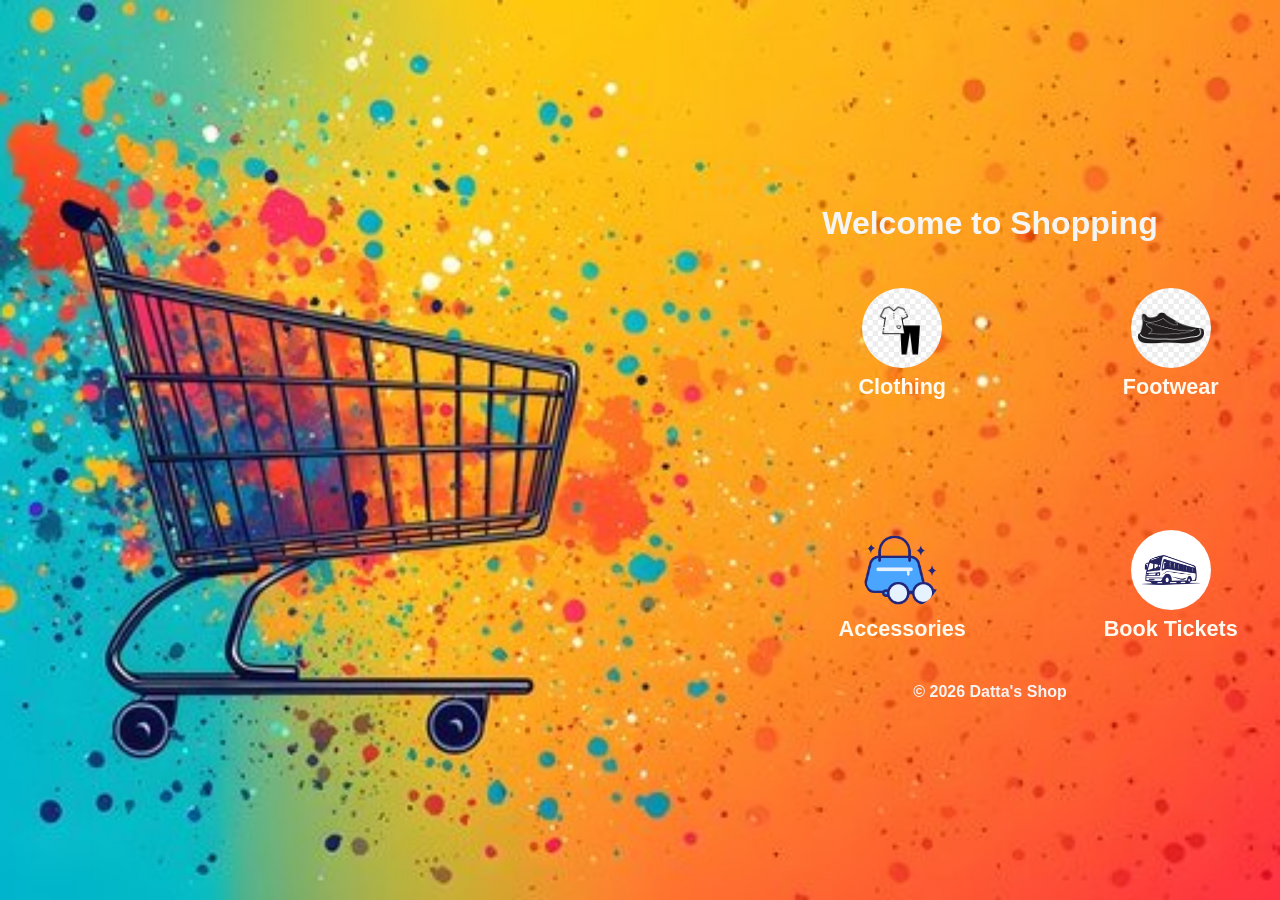
<file: index.html>
<!DOCTYPE html>
<html>

<head>
    <meta charset="UTF-8" />
    <title>Datta's Shop</title>
    <link href="style.css" rel="stylesheet">
</head>

<body>
    <div class="background">

        <div class="right">
            <header>
                <h1>Welcome to Shopping </h1>
            </header>

            <main>
                <div id="imgBox">
                    <a href="./clothingCatalog.html"
                    target="_blank">
                    <img src="./images/icons/clothing.jpg" />
                    Clothing</a>
                </div>
                <div id="imgBox">
                    <a href="./footwear.html"
                    target="_blank">
                    <img src="./images/icons/footwear.jpg" />
                    Footwear</a>
                </div>
                <div id="imgBox">
                    <a href="./accessories.html"
                    target="_blank">
                    <img src="./images/icons/accessories.jpg" />
                    Accessories</a>
                </div>
                <div id="imgBox">
                    <a href="https://www.redbus.in/" target="_blank">
                    <img src="./images/icons/travelling.jpg" />
                    Book Tickets</a>
                </div>
            </main>

            <footer>
                <p>&copy; 2026 Datta's Shop</p>
            </footer>
        </div>

    </div>



</body>

</html>
</file>
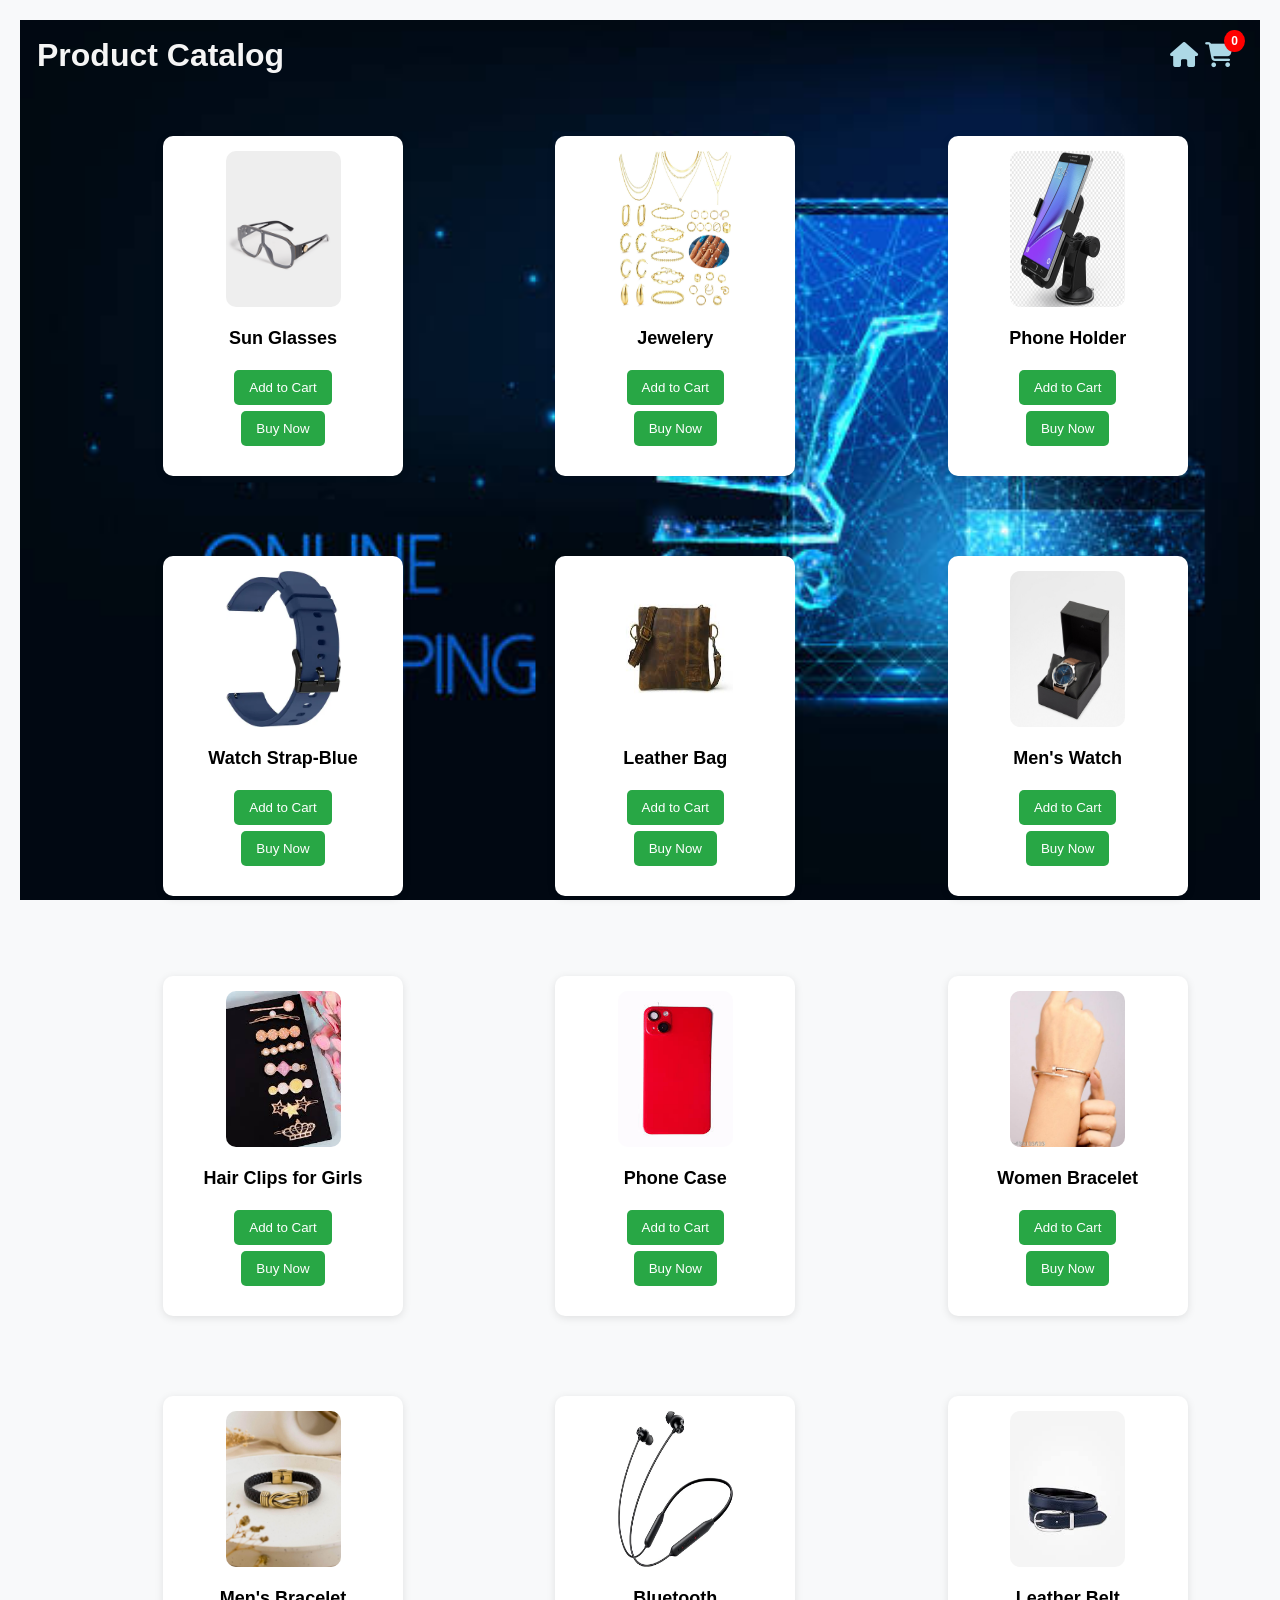
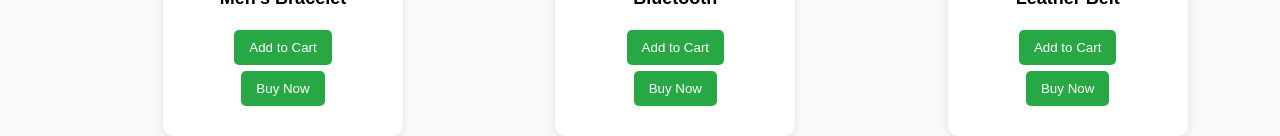
<file: accessories.html>
<!DOCTYPE html>
<html lang="en">
<head>
  <meta charset="UTF-8">
  <title>Product Catalog with Cart</title>
  <!-- <link href="style.css" rel="stylesheet"> -->
   <link rel="stylesheet" href="https://cdnjs.cloudflare.com/ajax/libs/font-awesome/6.5.0/css/all.min.css">
  <link href="products.css" rel="stylesheet">
</head>
<body>
<div class="background">
  <header>
    <h1>Product Catalog</h1>
    <!-- <div class="cart">🛒 Cart: <span id="cart-count">0</span></div> -->
     
     <div class="cart">
      <a href="./index.html"><i class="fas fa-home"></i></a>
    <a href="cart.html"><i class="fas fa-shopping-cart"></i></a>
    <div id="cart-count" class="cart-badge">0</div>
  </div>
  </header>

  <div class="catalog-container">
    <div class="product-card">
      <img src="./images/accessories/sunglass.jpg">
      <div class="product-name">Sun Glasses</div>
      <button class="add-to-cart">Add to Cart</button>
      <button class="buy-now">Buy Now</button>
    </div>

     <div class="product-card">
      <img src="./images/accessories/jewelery.jpg">
      <div class="product-name">Jewelery</div>
      <button class="add-to-cart">Add to Cart</button>
      <button class="buy-now">Buy Now</button>
    </div>

    <div class="product-card">
      <img src="./images/accessories/holder.jpg">
      <div class="product-name">Phone Holder</div>
      <button class="add-to-cart">Add to Cart</button>
      <button class="buy-now">Buy Now</button>
    </div>

    <div class="product-card">
      <img src="./images/accessories/strap.jpg">
      <div class="product-name">Watch Strap-Blue</div>
      <button class="add-to-cart">Add to Cart</button>
      <button class="buy-now">Buy Now</button>
    </div>

    <div class="product-card">
      <img src="./images/accessories/leatherbag.jpg">
      <div class="product-name">Leather Bag</div>
      <button class="add-to-cart">Add to Cart</button>
      <button class="buy-now">Buy Now</button>
    </div>

    <div class="product-card">
      <img src="./images/accessories/watch.jpg">
      <div class="product-name">Men's Watch</div>
      <button class="add-to-cart">Add to Cart</button>
      <button class="buy-now">Buy Now</button>
    </div>

    <div class="product-card">
      <img src="./images/accessories/hairclips.jpg">
      <div class="product-name">Hair Clips for Girls</div>
      <button class="add-to-cart">Add to Cart</button>
      <button class="buy-now">Buy Now</button>
    </div>

    <div class="product-card">
      <img src="./images/accessories/case.jpg">
      <div class="product-name">Phone Case</div>
      <button class="add-to-cart">Add to Cart</button>
      <button class="buy-now">Buy Now</button>
    </div>

    <div class="product-card">
      <img src="./images/accessories/braceletgirl.jpg">
      <div class="product-name">Women Bracelet</div>
      <button class="add-to-cart">Add to Cart</button>
      <button class="buy-now">Buy Now</button>
    </div>

    <div class="product-card">
      <img src="./images/accessories/bracelet.jpg">
      <div class="product-name">Men's Bracelet</div>
      <button class="add-to-cart">Add to Cart</button>
      <button class="buy-now">Buy Now</button>
    </div>

    <div class="product-card">
      <img src="./images/accessories/bluetooth.jpg">
      <div class="product-name">Bluetooth</div>
      <button class="add-to-cart">Add to Cart</button>
      <button class="buy-now">Buy Now</button>
    </div>

    <div class="product-card">
      <img src="./images/accessories/bely.jpg">
      <div class="product-name">Leather Belt</div>
      <button class="add-to-cart">Add to Cart</button>
      <button class="buy-now">Buy Now</button>
    </div>

   
  </div>
</div>
  <script>
    let cartCount = 0;
    const cartCountEl = document.getElementById('cart-count');
    const buttons = document.querySelectorAll('.add-to-cart');

    const buyNowButtons = document.querySelectorAll('.buy-now');

     buyNowButtons.forEach(button => {
      button.addEventListener('click', () => {
        window.alert("Product has been placed");
      });
    });

    // Initialize cart from localStorage
    let cart = JSON.parse(localStorage.getItem('cart')) || [];
    cartCountEl.textContent = cart.length;

    // Add-to-cart button click
    buttons.forEach((button) => {
      button.addEventListener('click', () => {
        const productName = button.parentElement.querySelector('.product-name').textContent;

        // Add to cart array and update localStorage
        cart.push({ name: productName });
        localStorage.setItem('cart', JSON.stringify(cart));

        // Update cart count display
        cartCountEl.textContent = cart.length;
      });
    });
  </script>

</body>
</html>
</file>
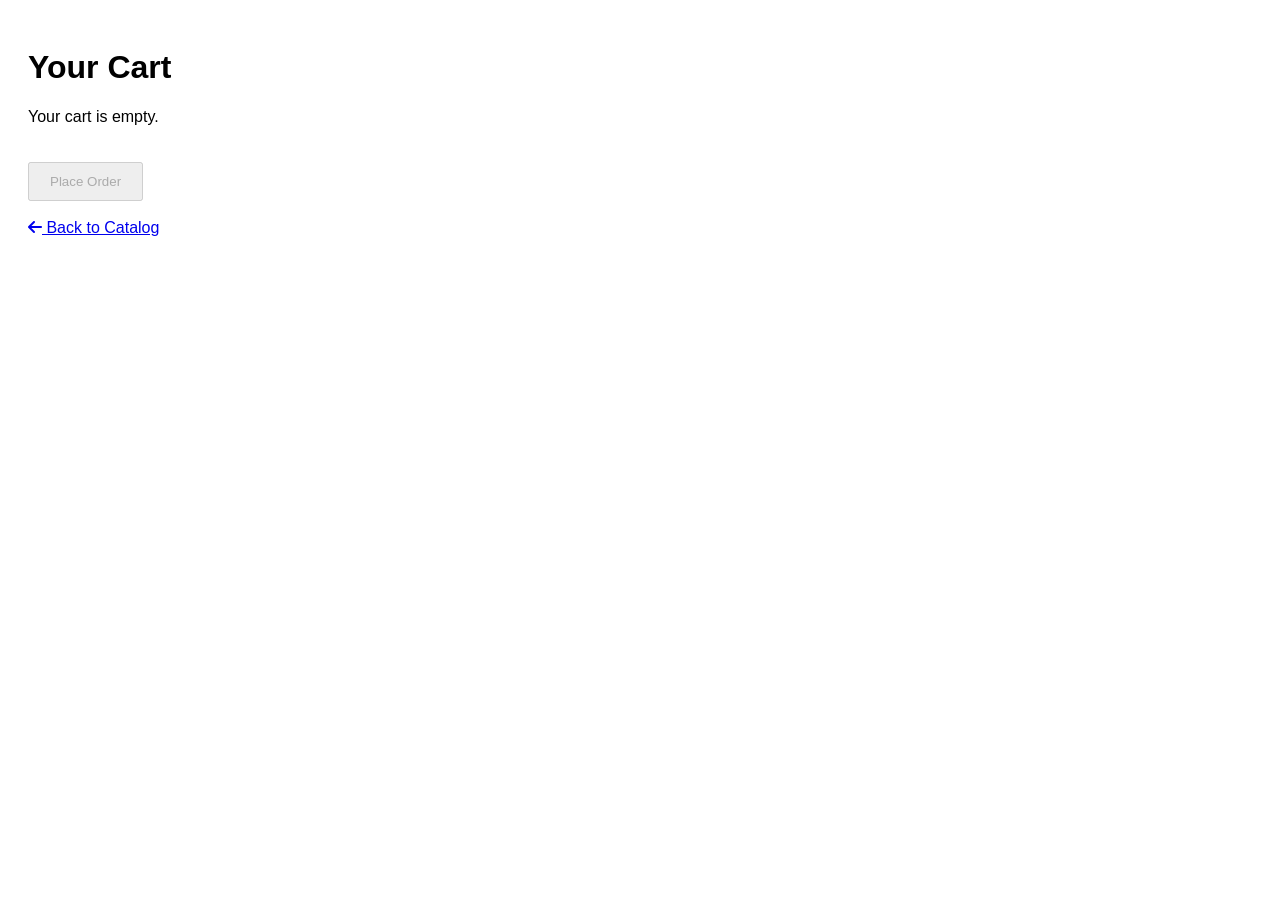
<file: cart.html>
<!DOCTYPE html>
<html lang="en">
<head>
  <meta charset="UTF-8">
  <title>Your Cart</title>
  <link rel="stylesheet" href="https://cdnjs.cloudflare.com/ajax/libs/font-awesome/6.5.0/css/all.min.css">
  <style>
    body {
      font-family: Arial, sans-serif;
      padding: 20px;
    }
    table {
      width: 100%;
      border-collapse: collapse;
      margin-top: 20px;
    }
    th, td {
      border: 1px solid #ccc;
      padding: 10px;
      text-align: left;
    }
    th {
      background-color: skyblue;
    }
    .empty-msg {
      font-size: 18px;
      color: #888;
    }
    button {
      padding: 10px 20px;
      margin-top: 20px;
    }
  </style>
</head>
<body>
  <h1>Your Cart</h1>
  <div id="cart-items"></div>
  <button onclick="placeOrder()" id="button">Place Order</button>
  <br><br>
  <a href="index.html"><i class="fas fa-arrow-left"></i> Back to Catalog</a>

  <script>
    const cartItemsEl = document.getElementById('cart-items');
    const cart = JSON.parse(localStorage.getItem('cart')) || [];

    if (cart.length === 0) {
      cartItemsEl.innerHTML = "<p>Your cart is empty.</p>";
        document.getElementById('button').disabled=true;
    } else {
      let table = `
        <table>
          <thead>
            <tr>
              <th>Item No</th>
              <th>Product Name</th>
            </tr>
          </thead>
          <tbody>
      `;

      cart.forEach((item, index) => {
        table += `
          <tr>
            <td>${index + 1}</td>
            <td>${item.name}</td>
          </tr>
        `;
      });

      table += `
          </tbody>
        </table>
      `;

      cartItemsEl.innerHTML = table;
    }

    function placeOrder() {
      alert("Order placed successfully!");
      localStorage.removeItem('cart');
      window.location.href = 'index.html';
    }
  </script>
</body>
</html>
</file>
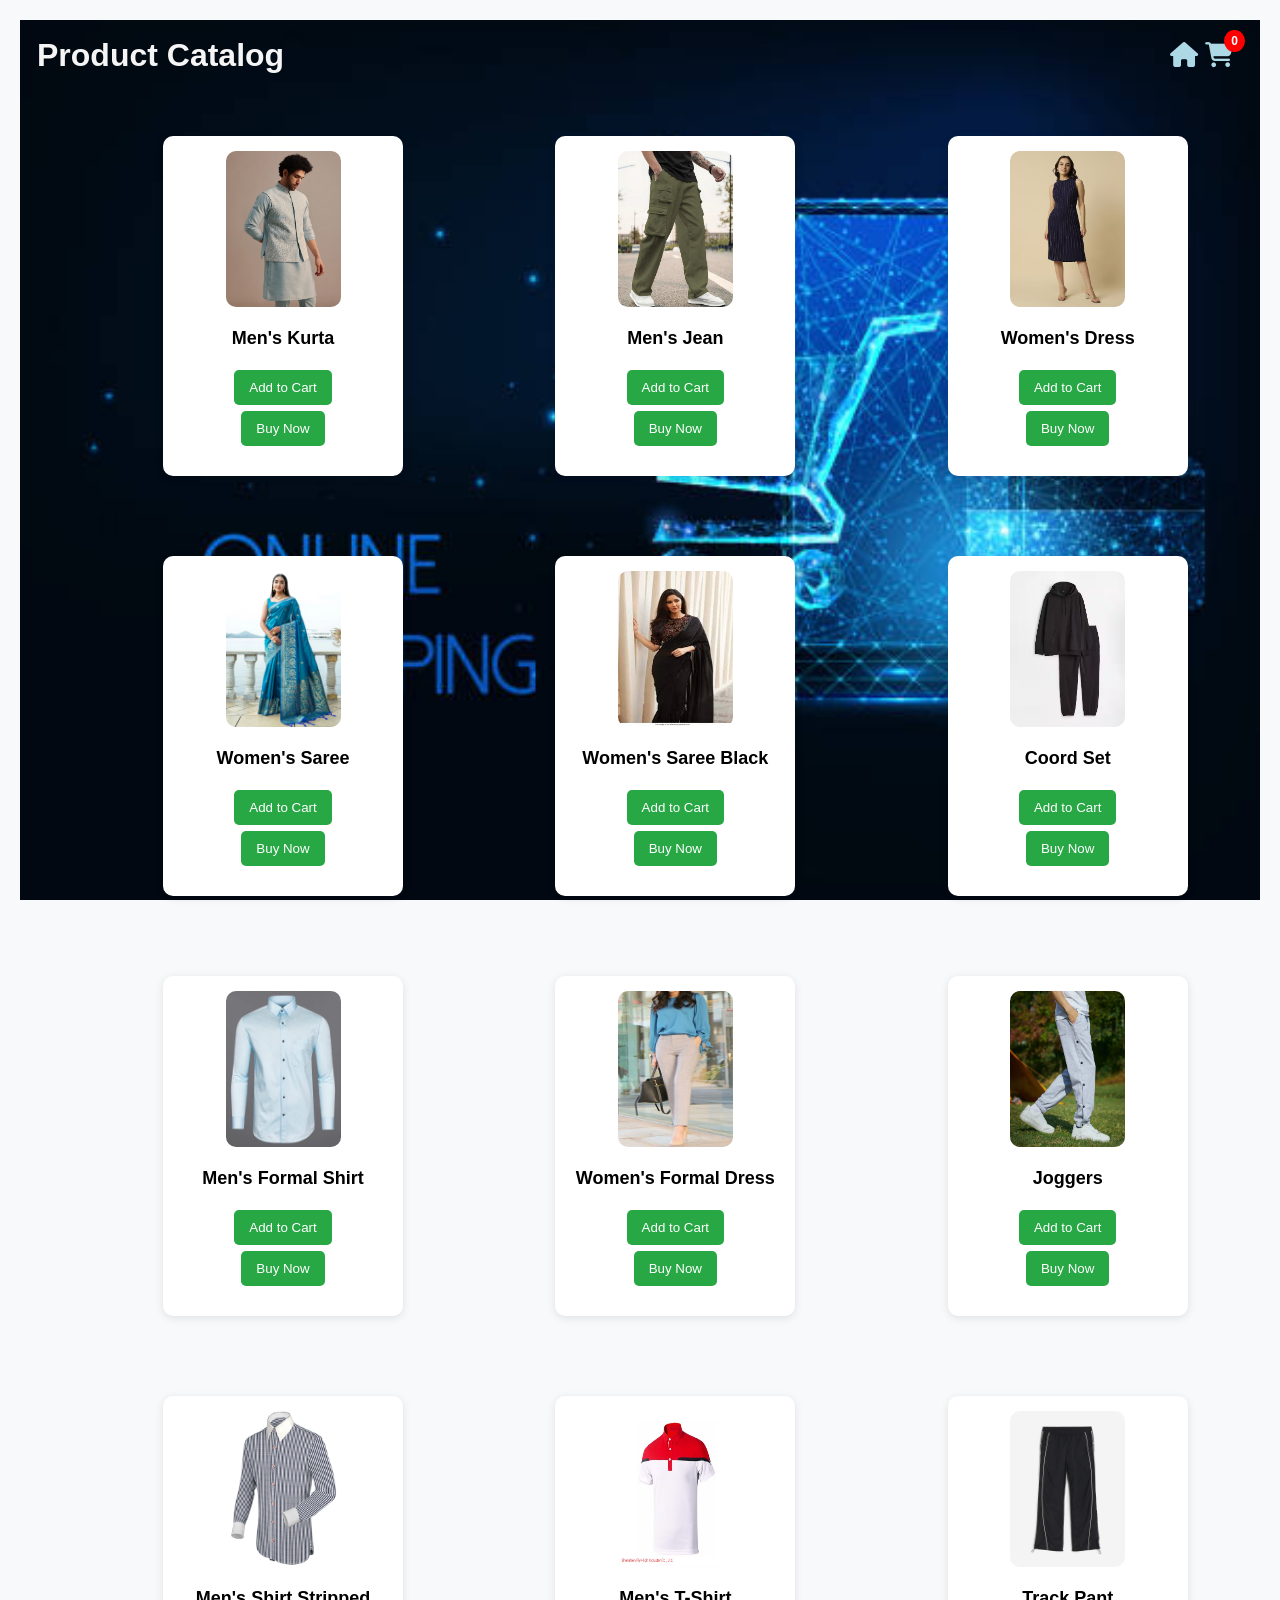
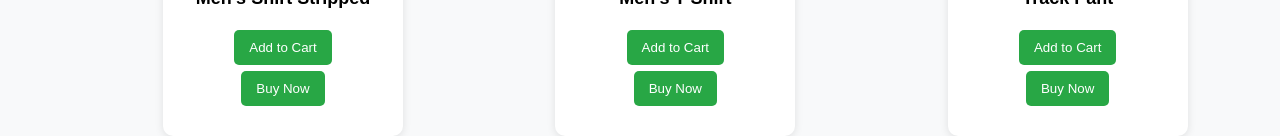
<file: clothingCatalog.html>
<!DOCTYPE html>
<html lang="en">
<head>
  <meta charset="UTF-8">
  <title>Product Catalog with Cart</title>
  <!-- <link href="style.css" rel="stylesheet"> -->
   <link rel="stylesheet" href="https://cdnjs.cloudflare.com/ajax/libs/font-awesome/6.5.0/css/all.min.css">
  <link href="products.css" rel="stylesheet">
</head>
<body>
<div class="background">
  <header>
    <h1>Product Catalog</h1>
    <!-- <div class="cart">🛒 Cart: <span id="cart-count">0</span></div> -->
     <div class="cart">
      <a href="./index.html"><i class="fas fa-home"></i></a>
    <a href="cart.html"><i class="fas fa-shopping-cart"></i></a>
    <div id="cart-count" class="cart-badge">0</div>
  </div>
  </header>

  <div class="catalog-container">
    <div class="product-card">
      <img src="./images/clothes/kurta.jpg">
      <div class="product-name">Men's Kurta</div>
      <button class="add-to-cart">Add to Cart</button>
      <button class="buy-now">Buy Now</button>
    </div>

    <div class="product-card">
      <img src="./images/clothes/jean.jpg">
      <div class="product-name">Men's Jean</div>
      <button class="add-to-cart">Add to Cart</button>
      <button class="buy-now">Buy Now</button>
    </div>

    <div class="product-card">
      <img src="./images/clothes/womenDress.jpg">
      <div class="product-name">Women's Dress</div>
      <button class="add-to-cart">Add to Cart</button>
      <button class="buy-now">Buy Now</button>
    </div>

    <div class="product-card">
      <img src="./images/clothes/saree.jpg">
      <div class="product-name">Women's Saree</div>
      <button class="add-to-cart">Add to Cart</button>
      <button class="buy-now">Buy Now</button>
    </div>

    <div class="product-card">
      <img src="./images/clothes/blacksaree.jpg">
      <div class="product-name">Women's Saree Black</div>
      <button class="add-to-cart">Add to Cart</button>
      <button class="buy-now">Buy Now</button>
    </div>

    <div class="product-card">
      <img src="./images/clothes/cordset.jpg">
      <div class="product-name">Coord Set</div>
      <button class="add-to-cart">Add to Cart</button>
      <button class="buy-now">Buy Now</button>
    </div>

    <div class="product-card">
      <img src="./images/clothes/formal.jpg">
      <div class="product-name">Men's Formal Shirt</div>
      <button class="add-to-cart">Add to Cart</button>
      <button class="buy-now">Buy Now</button>
    </div>

    <div class="product-card">
      <img src="./images/clothes/formalwomen.jpg">
      <div class="product-name">Women's Formal Dress</div>
      <button class="add-to-cart">Add to Cart</button>
      <button class="buy-now">Buy Now</button>
    </div>

    <div class="product-card">
      <img src="./images/clothes/jogger.jpg">
      <div class="product-name">Joggers</div>
      <button class="add-to-cart">Add to Cart</button>
      <button class="buy-now">Buy Now</button>
    </div>

    <div class="product-card">
      <img src="./images/clothes/stripeshirt.jpg">
      <div class="product-name">Men's Shirt Stripped</div>
      <button class="add-to-cart">Add to Cart</button>
      <button class="buy-now">Buy Now</button>
    </div>

    <div class="product-card">
      <img src="./images/clothes/t-shirt.jpg">
      <div class="product-name">Men's T-Shirt</div>
      <button class="add-to-cart">Add to Cart</button>
      <button class="buy-now">Buy Now</button>
    </div>

    <div class="product-card">
      <img src="./images/clothes/trackpant.jpg">
      <div class="product-name">Track Pant</div>
      <button class="add-to-cart">Add to Cart</button>
      <button class="buy-now">Buy Now</button>
    </div>

  </div>
</div>
  <script>
    let cartCount = 0;
    const cartCountEl = document.getElementById('cart-count');
    const buttons = document.querySelectorAll('.add-to-cart');
    const buyNowButtons = document.querySelectorAll('.buy-now');

     buyNowButtons.forEach(button => {
      button.addEventListener('click', () => {
        window.alert("Product has been placed");
      });
    });

    // Initialize cart from localStorage
    let cart = JSON.parse(localStorage.getItem('cart')) || [];
    cartCountEl.textContent = cart.length;

    // Add-to-cart button click
    buttons.forEach((button) => {
      button.addEventListener('click', () => {
        const productName = button.parentElement.querySelector('.product-name').textContent;

        // Add to cart array and update localStorage
        cart.push({ name: productName });
        localStorage.setItem('cart', JSON.stringify(cart));

        // Update cart count display
        cartCountEl.textContent = cart.length;
      });
    });

   

  </script>

</body>
</html>
</file>
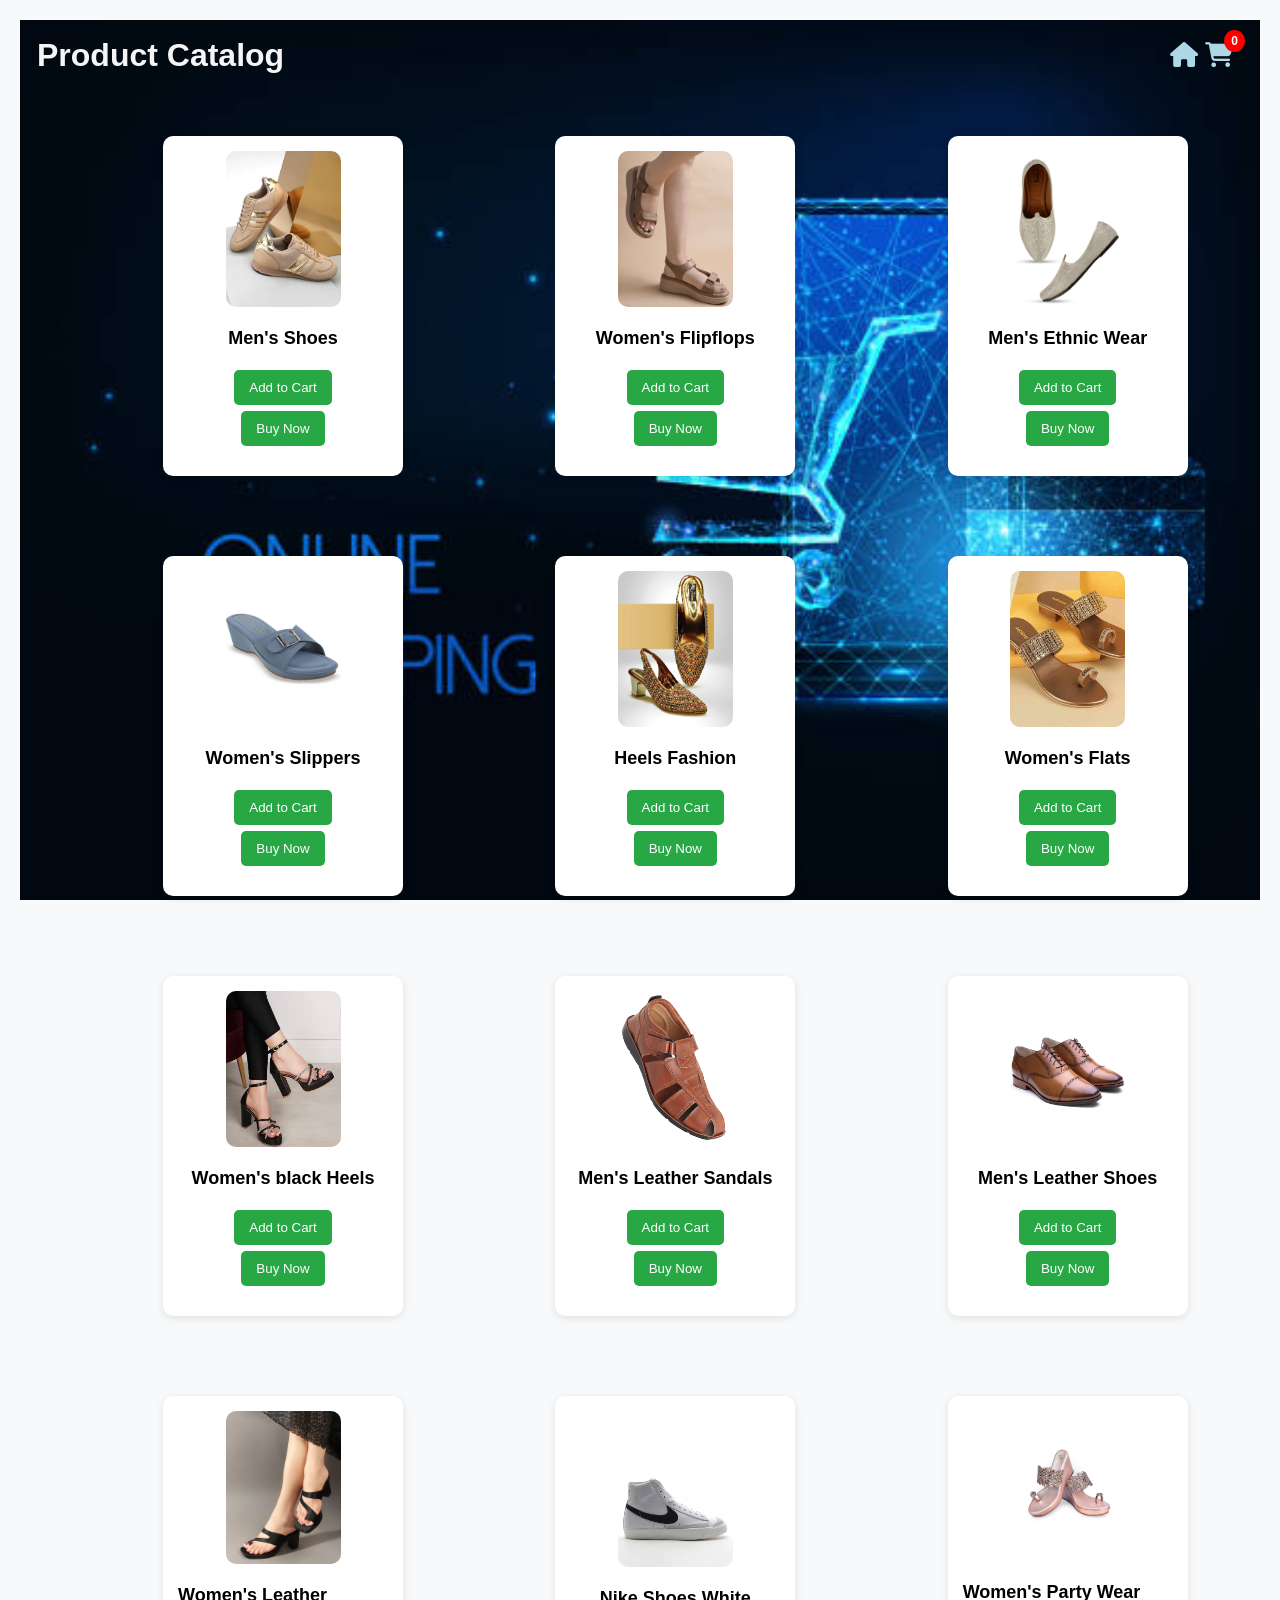
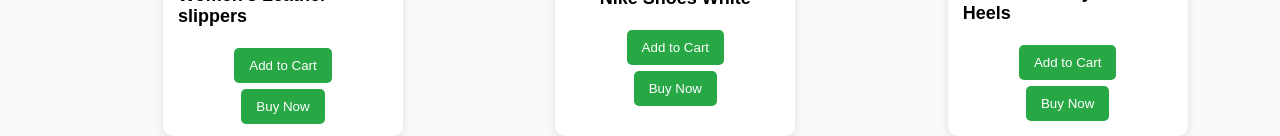
<file: footwear.html>
<!DOCTYPE html>
<html lang="en">
<head>
  <meta charset="UTF-8">
  <title>Product Catalog with Cart</title>
  <!-- <link href="style.css" rel="stylesheet"> -->
   <link rel="stylesheet" href="https://cdnjs.cloudflare.com/ajax/libs/font-awesome/6.5.0/css/all.min.css">
  <link href="products.css" rel="stylesheet">
</head>
<body>
<div class="background">
  <header>
    <h1>Product Catalog</h1>
    <!-- <div class="cart">🛒 Cart: <span id="cart-count">0</span></div> -->
     <div class="cart">
      <a href="./index.html"><i class="fas fa-home"></i></a>
    <a href="cart.html"><i class="fas fa-shopping-cart"></i></a>
    <div id="cart-count" class="cart-badge">0</div>
  </div>
  </header>

  <div class="catalog-container">
    <div class="product-card">
      <img src="./images/footwears/shoes.jpg">
      <div class="product-name">Men's Shoes</div>
      <button class="add-to-cart">Add to Cart</button>
      <button class="buy-now">Buy Now</button>
    </div>

     <div class="product-card">
      <img src="./images/footwears/flipflops.jpg">
      <div class="product-name">Women's Flipflops</div>
      <button class="add-to-cart">Add to Cart</button>
      <button class="buy-now">Buy Now</button>
    </div>

    <div class="product-card">
      <img src="./images/footwears/ethnic.jpg">
      <div class="product-name">Men's Ethnic Wear</div>
      <button class="add-to-cart">Add to Cart</button>
      <button class="buy-now">Buy Now</button>
    </div>

    <div class="product-card">
      <img src="./images/footwears/sandals.jpg">
      <div class="product-name">Women's Slippers</div>
      <button class="add-to-cart">Add to Cart</button>
      <button class="buy-now">Buy Now</button>
    </div>

    <div class="product-card">
      <img src="./images/footwears/fashionheels.jpg">
      <div class="product-name">Heels Fashion</div>
      <button class="add-to-cart">Add to Cart</button>
      <button class="buy-now">Buy Now</button>
    </div>

    <div class="product-card">
      <img src="./images/footwears/flats.jpg">
      <div class="product-name">Women's Flats</div>
      <button class="add-to-cart">Add to Cart</button>
      <button class="buy-now">Buy Now</button>
    </div>

    <div class="product-card">
      <img src="./images/footwears/heelsblack.jpg">
      <div class="product-name">Women's black Heels</div>
      <button class="add-to-cart">Add to Cart</button>
      <button class="buy-now">Buy Now</button>
    </div>

    <div class="product-card">
      <img src="./images/footwears/leathersandals.jpg">
      <div class="product-name">Men's Leather Sandals</div>
      <button class="add-to-cart">Add to Cart</button>
      <button class="buy-now">Buy Now</button>
    </div>

    <div class="product-card">
      <img src="./images/footwears/leathershoes.jpg">
      <div class="product-name">Men's Leather Shoes</div>
      <button class="add-to-cart">Add to Cart</button>
      <button class="buy-now">Buy Now</button>
    </div>

    <div class="product-card">
      <img src="./images/footwears/leatherwomen.jpg">
      <div class="product-name">Women's Leather slippers</div>
      <button class="add-to-cart">Add to Cart</button>
      <button class="buy-now">Buy Now</button>
    </div>

    <div class="product-card">
      <img src="./images/footwears/nikewhite.jpg">
      <div class="product-name">Nike Shoes White</div>
      <button class="add-to-cart">Add to Cart</button>
      <button class="buy-now">Buy Now</button>
    </div>

    <div class="product-card">
      <img src="./images/footwears/partwear.jpg">
      <div class="product-name">Women's Party Wear Heels</div>
      <button class="add-to-cart">Add to Cart</button>
      <button class="buy-now">Buy Now</button>
    </div>

   
  </div>
</div>
  <script>
    let cartCount = 0;
    const cartCountEl = document.getElementById('cart-count');
    const buttons = document.querySelectorAll('.add-to-cart');
    const buyNowButtons = document.querySelectorAll('.buy-now');

     buyNowButtons.forEach(button => {
      button.addEventListener('click', () => {
        window.alert("Product has been placed");
      });
    });

    // Initialize cart from localStorage
    let cart = JSON.parse(localStorage.getItem('cart')) || [];
    cartCountEl.textContent = cart.length;

    // Add-to-cart button click
    buttons.forEach((button) => {
      button.addEventListener('click', () => {
        const productName = button.parentElement.querySelector('.product-name').textContent;

        // Add to cart array and update localStorage
        cart.push({ name: productName });
        localStorage.setItem('cart', JSON.stringify(cart));

        // Update cart count display
        cartCountEl.textContent = cart.length;
      });
    });
  </script>

</body>
</html>
</file>
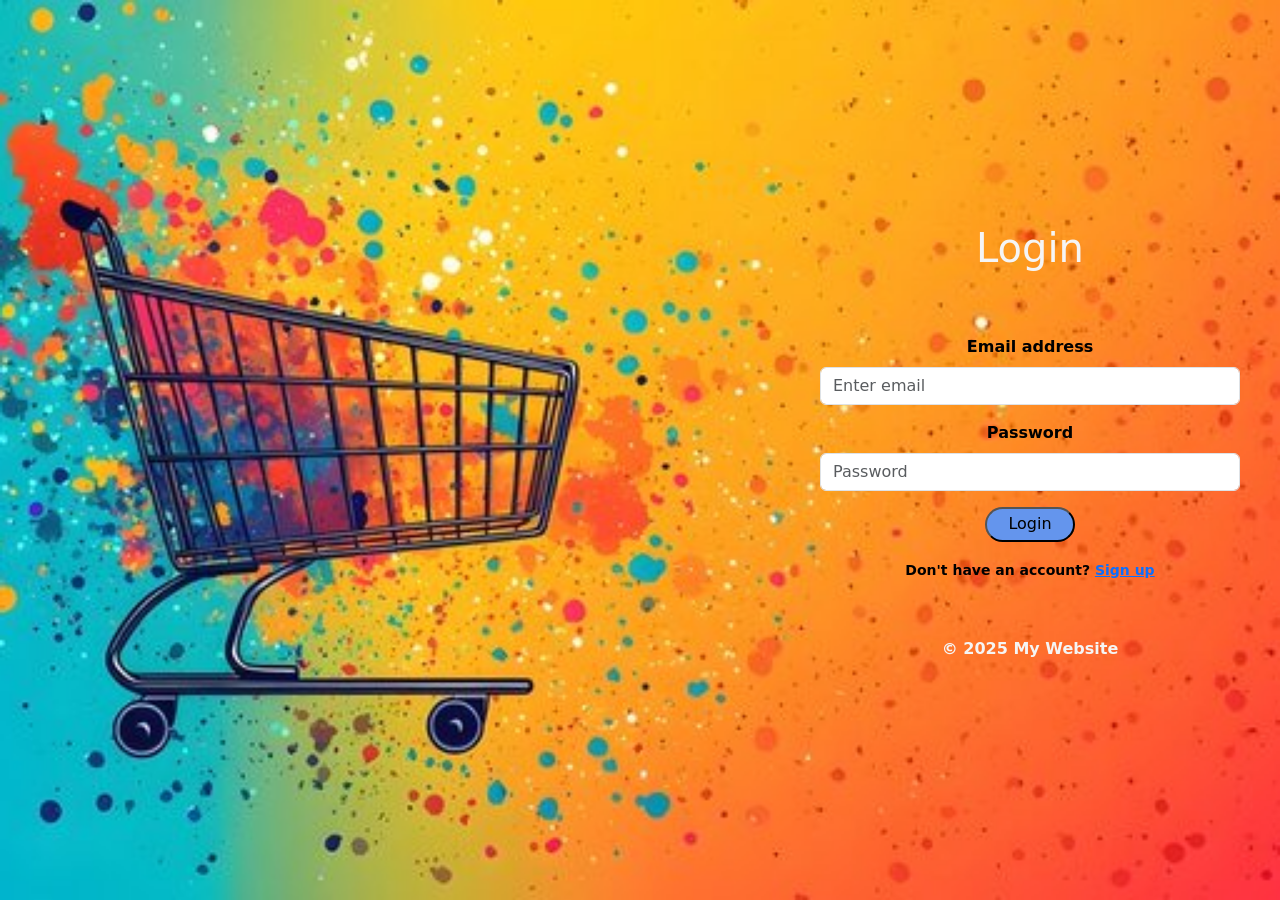
<file: login.html>
<!DOCTYPE html>
<html>

<head>
    <meta charset="UTF-8" />
    <title>Shopping Cart</title>
    <link href="style.css" rel="stylesheet" />
    <link href="https://cdn.jsdelivr.net/npm/bootstrap@5.3.3/dist/css/bootstrap.min.css" rel="stylesheet">
</head>

<body>
    <div class="background">

        <div class="right">
            <header>
                <h1>Login</h1>
            </header>


            <form id="loginForm">
                <div class="mb-3">
                    <label for="email" class="form-label">Email address</label>
                    <input type="email" class="form-control" id="email" placeholder="Enter email" required>
                </div>
                <div class="mb-3">
                    <label for="password" class="form-label">Password</label>
                    <input type="password" class="form-control" id="password" placeholder="Password" required>
                </div>
                <div>
                    <button type="submit" id="login">Login</button>
                </div>
                <div class="mt-3 text-center">
                    <small>Don't have an account? <a href="#">Sign up</a></small>
                </div>
            </form>


            <footer>
                <p>&copy; 2025 My Website</p>
            </footer>
        </div>

    </div>

    
    <script>
        document.getElementById("loginForm").addEventListener("submit", function (event) {
            event.preventDefault(); // prevent default form submission

            const emailInput = document.getElementById("email");
            const email = emailInput.value;

            if (emailInput.checkValidity()) {
                // ✅ Email is valid – proceed with click function
                handleValidEmail();
            } else {
                // ❌ Email is invalid – show built-in validation message
                emailInput.reportValidity(); // shows the native browser error
            }
        });

        function handleValidEmail() {
            window.location.href = "index.html"; // Replace with your file
        }
    </script>

</body>

</html>
</file>
<file: style.css>
body,
 html {
     margin: 0;
     padding: 0;
     height: 100%;
     font-family: Arial, sans-serif;
 }

 .background {
     background-image: url('./images/backgroun.jpg');
     height: 100vh;
     background-size: cover;
     background-position: center;
     display: flex;
     align-items: center;
     justify-content: end;
     color: black;
     text-align: center;
     position: relative;
      background-attachment: fixed;
      font-weight: bold;
 }



 .right {
     width: 500px;
     display: flex;
     flex-direction: column;
     justify-content: space-between;
     padding: 40px;
     height: 573px;
     background: none;
     

 }

 header,
 footer {

     color: whitesmoke;
     padding: 20px;
     text-align: center;
 }

 main {

     font-size: 18px;
     color: #333;
     display: grid;
     grid-template-columns: repeat(2, 1fr);
     /* 2 columns */
     gap: 130px;
     margin-left: 93px;
     font-weight: bold;
 }

 #imgBox img {
     border-radius: 50px;
     width: 80px;
     height: 80px;
 }

 #imgBox {
     text-align: center;

 }

  #imgBox a:hover{
    color:lightskyblue;
  }

  

 #imgBox a {
     color: floralwhite;
     font-size: larger;
     font-weight: bold;
    text-decoration: none;
 }



 #login {
     height: 35px;
     width: 90px;
     background-color: cornflowerblue;
     border-radius: 18px;
 }
</file>
<file: products.css>
.background {
     background-image: url('./images/catalog.jpg');
     
     background-size: cover;
     background-position: center;
      justify-content: center;
     align-items: center;
     background-attachment: fixed;
 }



 body {
     font-family: Arial, sans-serif;
     margin: 0;
     padding: 20px;
     background-color: #f8f9fa;
     height: 100vh;
     overflow-y: auto;
 }

 header {
     display: flex;
     justify-content: space-between;
     align-items: center;
     margin-bottom: 30px;
 }

 h1 {
     margin: 17px;
     color: whitesmoke;
 }

 .cart {
     font-size: 25px;
     
     color: white;
     padding: 11px 27px;
     
 }

 .cart i{
    color: lightblue;
 }

 .cart i:hover{
    color: darkgoldenrod;
 }

 .catalog-container {
     display: grid;
     grid-template-columns: repeat(3, 1fr);
     /* 3 columns */
     gap: 80px;
     margin-left: 143px;
     margin-top: 45px;
    
 }
  .cart-badge {
      position: absolute;
      top: 30px;
      right: 35px;
      background: red;
      color: white;
      border-radius: 50%;
      padding: 4px 7px;
      font-size: 12px;
      font-weight: bold;
    }

 .product-card {
    background-color: white;
    
     border-radius: 10px;
     padding: 15px;
     box-shadow: 0 2px 8px rgba(0, 0, 0, 0.1);
     display: flex;
     flex-direction: column;
     gap: 6px;
     align-items: center;
     width: 210px;
     height: 310px;
 }

 .product-card img {
    width: 115px;
     max-width: 300px;
     height: 156px;
     border-radius: 10px;
 }

 .product-name {
     margin: 15px 0;
     font-size: 18px;
     font-weight: bold;
 }

 .add-to-cart, .buy-now {
     background-color: #28a745;
     color: white;
     border: none;
     padding: 10px 15px;
     border-radius: 5px;
     cursor: pointer;
 }

 .add-to-cart:hover, .buy-now:hover {
     background-color: #218838;
 }
</file>
